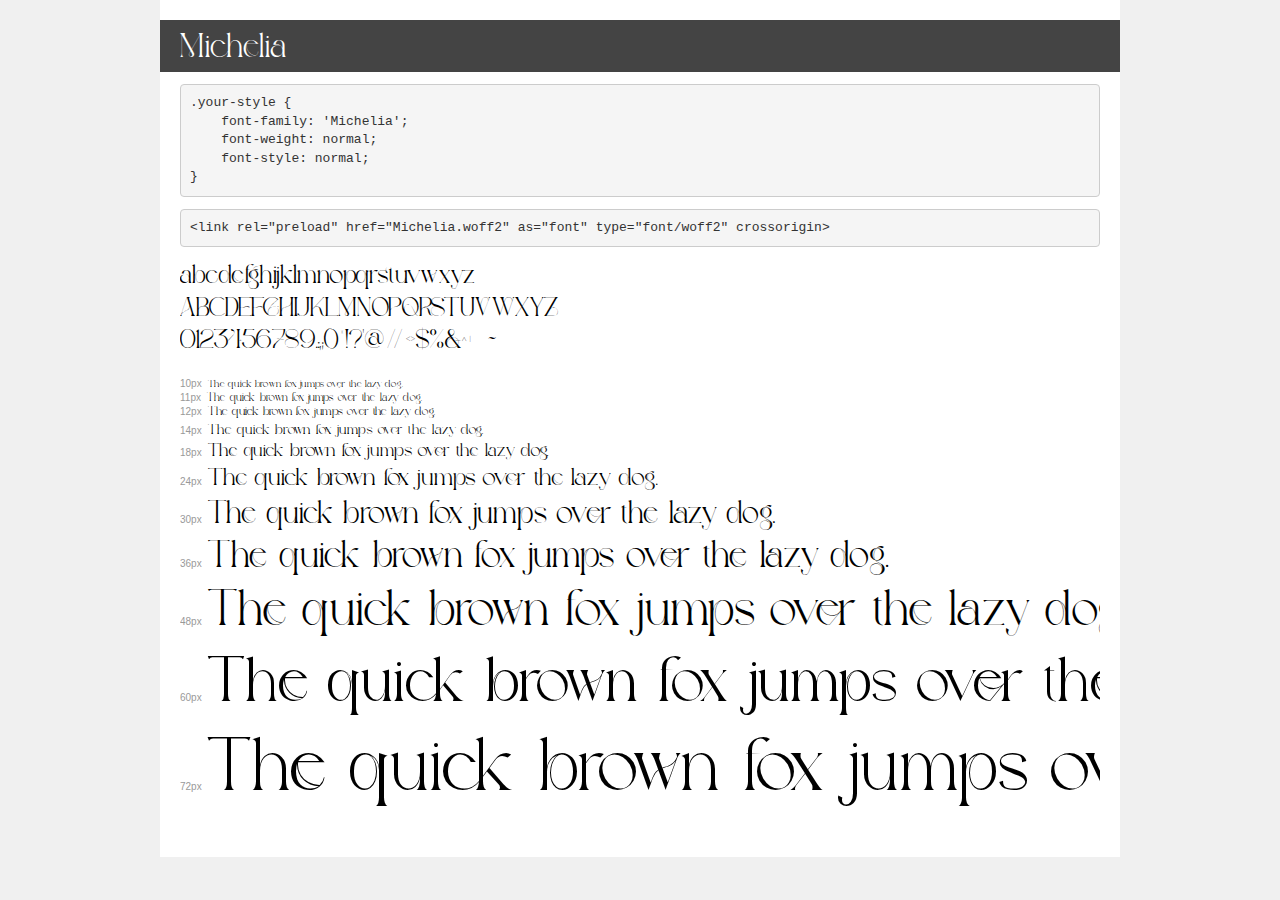
<file: assets/fonts/demo.html>
<!DOCTYPE html>
<html lang="en">
<head>
    <meta charset="utf-8">
    <meta http-equiv="X-UA-Compatible" content="IE=edge">
    <meta name="viewport" content="width=device-width, initial-scale=1">
    <meta name="robots" content="noindex, noarchive">
    <meta name="format-detection" content="telephone=no">
    <title>Transfonter demo</title>
    <link href="stylesheet.css" rel="stylesheet">
    <style>
        /*
        http://meyerweb.com/eric/tools/css/reset/
        v2.0 | 20110126
        License: none (public domain)
        */
        html, body, div, span, applet, object, iframe,
        h1, h2, h3, h4, h5, h6, p, blockquote, pre,
        a, abbr, acronym, address, big, cite, code,
        del, dfn, em, img, ins, kbd, q, s, samp,
        small, strike, strong, sub, sup, tt, var,
        b, u, i, center,
        dl, dt, dd, ol, ul, li,
        fieldset, form, label, legend,
        table, caption, tbody, tfoot, thead, tr, th, td,
        article, aside, canvas, details, embed,
        figure, figcaption, footer, header, hgroup,
        menu, nav, output, ruby, section, summary,
        time, mark, audio, video {
            margin: 0;
            padding: 0;
            border: 0;
            font-size: 100%;
            font: inherit;
            vertical-align: baseline;
        }
        /* HTML5 display-role reset for older browsers */
        article, aside, details, figcaption, figure,
        footer, header, hgroup, menu, nav, section {
            display: block;
        }
        body {
            line-height: 1;
        }
        ol, ul {
            list-style: none;
        }
        blockquote, q {
            quotes: none;
        }
        blockquote:before, blockquote:after,
        q:before, q:after {
            content: '';
            content: none;
        }
        table {
            border-collapse: collapse;
            border-spacing: 0;
        }
        /* demo styles */
        body {
            background: #f0f0f0;
            color: #000;
        }
        .page {
            background: #fff;
            width: 920px;
            margin: 0 auto;
            padding: 20px 20px 0 20px;
            overflow: hidden;
        }
        .font-container {
            overflow-x: auto;
            overflow-y: hidden;
            margin-bottom: 40px;
            line-height: 1.3;
            white-space: nowrap;
            padding-bottom: 5px;
        }
        h1 {
            position: relative;
            background: #444;
            font-size: 32px;
            color: #fff;
            padding: 10px 20px;
            margin: 0 -20px 12px -20px;
        }
        .letters {
            font-size: 25px;
            margin-bottom: 20px;
        }
        .s10:before {
            content: '10px';
        }
        .s11:before {
            content: '11px';
        }
        .s12:before {
            content: '12px';
        }
        .s14:before {
            content: '14px';
        }
        .s18:before {
            content: '18px';
        }
        .s24:before {
            content: '24px';
        }
        .s30:before {
            content: '30px';
        }
        .s36:before {
            content: '36px';
        }
        .s48:before {
            content: '48px';
        }
        .s60:before {
            content: '60px';
        }
        .s72:before {
            content: '72px';
        }
        .s10:before, .s11:before, .s12:before, .s14:before,
        .s18:before, .s24:before, .s30:before, .s36:before,
        .s48:before, .s60:before, .s72:before {
            font-family: Arial, sans-serif;
            font-size: 10px;
            font-weight: normal;
            font-style: normal;
            color: #999;
            padding-right: 6px;
        }
        pre {
            display: block;
            padding: 9px;
            margin: 0 0 12px;
            font-family: Monaco, Menlo, Consolas, "Courier New", monospace;
            font-size: 13px;
            line-height: 1.428571429;
            color: #333;
            font-weight: normal;
            font-style: normal;
            background-color: #f5f5f5;
            border: 1px solid #ccc;
            overflow-x: auto;
            border-radius: 4px;
        }
        /* responsive */
        @media (max-width: 959px) {
            .page {
                width: auto;
                margin: 0;
            }
        }
    </style>
</head>
<body>
<div class="page">
    <div class="demo">
        <h1 style="font-family: 'Michelia'; font-weight: normal; font-style: normal;">Michelia</h1>
        <pre title="Usage">.your-style {
    font-family: 'Michelia';
    font-weight: normal;
    font-style: normal;
}</pre>
        <pre title="Preload (optional)">
&lt;link rel=&quot;preload&quot; href=&quot;Michelia.woff2&quot; as=&quot;font&quot; type=&quot;font/woff2&quot; crossorigin&gt;</pre>
        <div class="font-container" style="font-family: 'Michelia'; font-weight: normal; font-style: normal;">
            <p class="letters">
                abcdefghijklmnopqrstuvwxyz<br>
ABCDEFGHIJKLMNOPQRSTUVWXYZ<br>
                0123456789.:,;()*!?'@#&lt;&gt;$%&^+-=~
            </p>
            <p class="s10" style="font-size: 10px;">The quick brown fox jumps over the lazy dog.</p>
            <p class="s11" style="font-size: 11px;">The quick brown fox jumps over the lazy dog.</p>
            <p class="s12" style="font-size: 12px;">The quick brown fox jumps over the lazy dog.</p>
            <p class="s14" style="font-size: 14px;">The quick brown fox jumps over the lazy dog.</p>
            <p class="s18" style="font-size: 18px;">The quick brown fox jumps over the lazy dog.</p>
            <p class="s24" style="font-size: 24px;">The quick brown fox jumps over the lazy dog.</p>
            <p class="s30" style="font-size: 30px;">The quick brown fox jumps over the lazy dog.</p>
            <p class="s36" style="font-size: 36px;">The quick brown fox jumps over the lazy dog.</p>
            <p class="s48" style="font-size: 48px;">The quick brown fox jumps over the lazy dog.</p>
            <p class="s60" style="font-size: 60px;">The quick brown fox jumps over the lazy dog.</p>
            <p class="s72" style="font-size: 72px;">The quick brown fox jumps over the lazy dog.</p>
        </div>
    </div>

</div>
</body>
</html>
</file>
<file: assets/fonts/stylesheet.css>
@font-face {
    font-family: 'Michelia';
    src: url('Michelia.eot');
    src: url('Michelia.eot?#iefix') format('embedded-opentype'),
        url('Michelia.woff2') format('woff2'),
        url('Michelia.woff') format('woff'),
        url('Michelia.ttf') format('truetype'),
        url('Michelia.svg#Michelia') format('svg');
    font-weight: normal;
    font-style: normal;
    font-display: swap;
}
</file>
